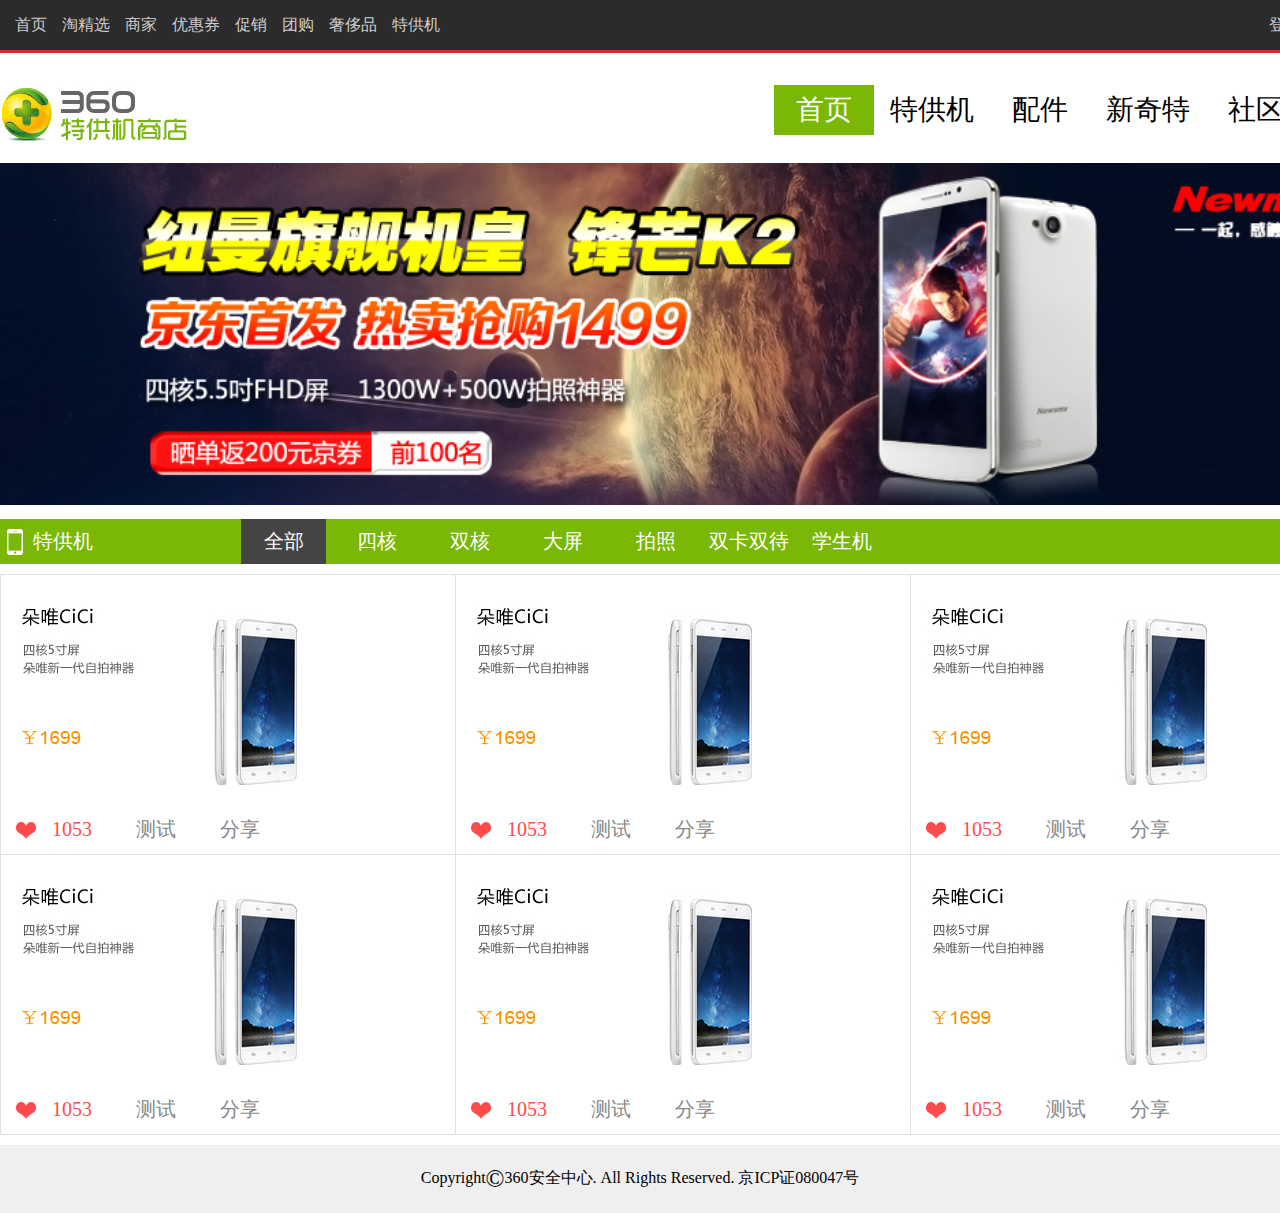
<file: show/360/index.html>
<!DOCTYPE html>
<html>
<head>
	<meta charset="utf-8">
	<title>360</title>
	<link rel="stylesheet" type="text/css" href="index.css">
</head>
<body>
	<!-- top start -->
	<div id="top">
		<div id="top_main">
			<div class="top_left">
				<ul>
					<li>首页</li>
					<li>淘精选</li>
					<li>商家</li>
					<li>优惠券</li>
					<li>促销</li>
					<li>团购</li>
					<li>奢侈品</li>
					<li>特供机</li>
				</ul>				
			</div>
			<div class="top_right">
				<ul>
					<li>注册</li>
					<li id="solid">|</li>
					<li>登录</li>
				</ul>
			</div>
		</div>
	</div>
	<!-- top end -->

	<!-- main start -->
	<div id="main">
		<!-- main logo -->
		<div class="main_first">
			<div class="main_logo">
				<img src="./images/t019a512.jpg">
			</div>
			<div class="main_nav">
				<ul>
					<li id="main_nav_first"><a href="">首页</a></li>
					<li><a href="">特供机</a></li>
					<li><a href="">配件</a></li>
					<li><a href="">新奇特</a></li>
					<li><a href="">社区</a></li>
				</ul>
			</div>
		</div>

		<!-- main img -->
		<div class="main_adv">
			<img src="./images/t01d6d7a.jpg">
		</div>

		<!-- main cate -->
		<div class="main_cate_top">
			<div class="main_cate_tgj">
				<span>特供机</span>
				<ul>
					<li class="main_cate_first"><a href="">全部</a></li>
					<li><a href="">四核</a></li>
					<li><a href="">双核</a></li>
					<li><a href="">大屏</a></li>
					<li><a href="">拍照</a></li>
					<li><a href="">双卡双待</a></li>
					<li><a href="">学生机</a></li>
				</ul>
				<div class="clear"></div>
			</div>

			<div class="main_cate_goods">
				<table >
					<tr>
						<td>
							<div class="item">
								<div class="item_img">
									<img src="./images/t01bf3a7.jpg">
								</div>
								<div class="item_money">
									<span class="money">1053</span>
									<span>测试</span>
									<span>分享</span>
								</div>
							</div>
						</td>
						<td>
							<div class="item">
								<div class="item_img">
									<img src="./images/t01bf3a7.jpg">
								</div>
								<div class="item_money">
									<span class="money">1053</span>
									<span>测试</span>
									<span>分享</span>
								</div>
							</div>
						</td>
						<td>
							<div class="item">
								<div class="item_img">
									<img src="./images/t01bf3a7.jpg">
								</div>
								<div class="item_money">
									<span class="money">1053</span>
									<span>测试</span>
									<span>分享</span>
								</div>
							</div>
						</td>
					</tr>
					<tr>
						<td>
							<div class="item">
								<div class="item_img">
									<img src="./images/t01bf3a7.jpg">
								</div>
								<div class="item_money">
									<span class="money">1053</span>
									<span>测试</span>
									<span>分享</span>
								</div>
							</div>
						</td>
						<td>
							<div class="item">
								<div class="item_img">
									<img src="./images/t01bf3a7.jpg">
								</div>
								<div class="item_money">
									<span class="money">1053</span>
									<span>测试</span>
									<span>分享</span>
								</div>
							</div>
						</td>
						<td>
							<div class="item">
								<div class="item_img">
									<img src="./images/t01bf3a7.jpg">
								</div>
								<div class="item_money">
									<span class="money">1053</span>
									<span>测试</span>
									<span>分享</span>
								</div>
							</div>
						</td>
					</tr>
				</table>
			</div>
			
		</div>
	</div>
	<!-- main end -->

	<!-- footer start -->
	<div id="footer">
		<p>Copyright<span>&copy;</span>360安全中心. All Rights Reserved. 京ICP证080047号</p>
	</div>
	<!-- footer end -->

</body>
</html>
</file>
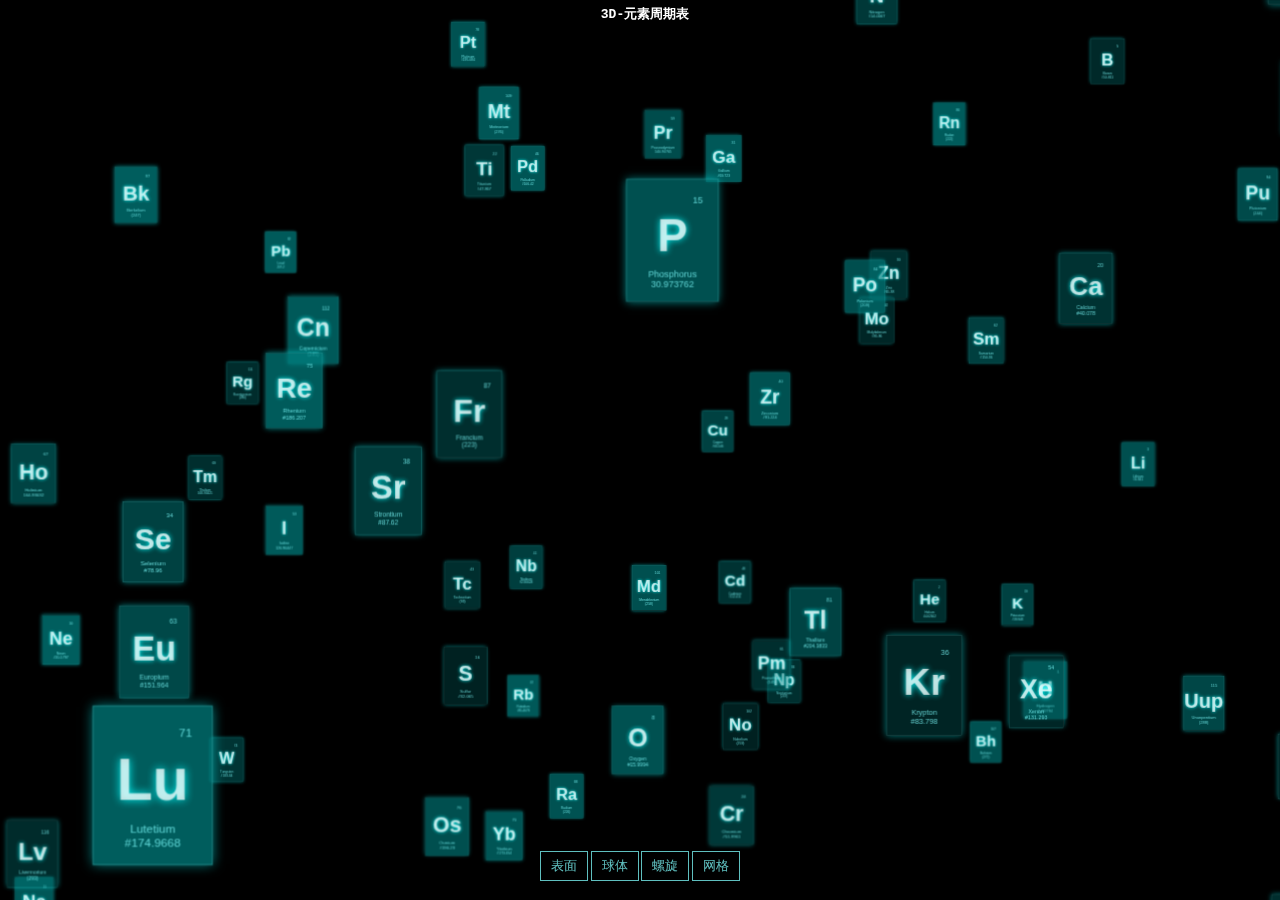
<file: show/3D_Animation/index.html>
<!DOCTYPE html>
<html>
<head>
<meta charset="utf-8">
<meta name="viewport" content="width=device-width, user-scalable=no, minimum-scale=1.0, maximum-scale=1.0">
<title>3D-元素周期表</title>
<style>
html, body {
	height: 100%;
}

body {
	background-color: #000000;
	margin: 0;
	font-family: Helvetica, sans-serif;;
	overflow: hidden;
}

a {
	color: #ffffff;
}

#info {
	position: absolute;
	width: 100%;
	color: #ffffff;
	padding: 5px;
	font-family: Monospace;
	font-size: 13px;
	font-weight: bold;
	text-align: center;
	z-index: 1;
}

#menu {
	position: absolute;
	bottom: 20px;
	width: 100%;
	text-align: center;
	font-family: verdana,Tahoma,Arial,Hei,"Microsoft Yahei",SimHei;
}

.element {
	width: 120px;
	height: 160px;
	box-shadow: 0px 0px 12px rgba(0,255,255,0.5);
	border: 1px solid rgba(127,255,255,0.25);
	text-align: center;
	cursor: default;
}

.element:hover {
	box-shadow: 0px 0px 12px rgba(0,255,255,0.75);
	border: 1px solid rgba(127,255,255,0.75);
}

	.element .number {
		position: absolute;
		top: 20px;
		right: 20px;
		font-size: 12px;
		color: rgba(127,255,255,0.75);
	}

	.element .symbol {
		position: absolute;
		top: 40px;
		left: 0px;
		right: 0px;
		font-size: 60px;
		font-weight: bold;
		color: rgba(255,255,255,0.75);
		text-shadow: 0 0 10px rgba(0,255,255,0.95);
	}

	.element .details {
		position: absolute;
		bottom: 15px;
		left: 0px;
		right: 0px;
		font-size: 12px;
		color: rgba(127,255,255,0.75);
	}

button {
	color: rgba(127,255,255,0.75);
	background: transparent;
	outline: 1px solid rgba(127,255,255,0.75);
	border: 0px;
	padding: 5px 10px;
	cursor: pointer;
}
button:hover {
	background-color: rgba(0,255,255,0.5);
}
button:active {
	color: #000000;
	background-color: rgba(0,255,255,0.75);
}
</style>
</head>
<body>
<script src="js/jquery-1.8.3.min.js" ></script>
<script src="js/three.min.js" ></script>
<script src="js/tween.min.js" ></script>
<script src="js/TrackballControls.js" ></script>
<script src="js/CSS3DRenderer.js" ></script>
<div id="container"></div>
<div id="info">3D-元素周期表</div>
<div id="menu">
<button id="table">表面</button>
<button id="sphere">球体</button>
<button id="helix">螺旋</button>
<button id="grid">网格</button>
</div>
<script>
</script>
<script>

var table = [
	"H", "Hydrogen", "1.00794", 1, 1,
	"He", "Helium", "4.002602", 18, 1,
	"Li", "Lithium", "#6.941", 1, 2,
	"Be", "Beryllium", "9.012182", 2, 2,
	"B", "Boron", "#10.811", 13, 2,
	"C", "Carbon", "#12.0107", 14, 2,
	"N", "Nitrogen", "#14.0067", 15, 2,
	"O", "Oxygen", "#15.9994", 16, 2,
	"F", "Fluorine", "18.9984032", 17, 2,
	"Ne", "Neon", "#20.1797", 18, 2,
	"Na", "Sodium", "22.98976...", 1, 3,
	"Mg", "Magnesium", "#24.305", 2, 3,
	"Al", "Aluminium", "26.9815386", 13, 3,
	"Si", "Silicon", "#28.0855", 14, 3,
	"P", "Phosphorus", "30.973762", 15, 3,
	"S", "Sulfur", "#32.065", 16, 3,
	"Cl", "Chlorine", "#35.453", 17, 3,
	"Ar", "Argon", "#39.948", 18, 3,
	"K", "Potassium", "#39.948", 1, 4,
	"Ca", "Calcium", "#40.078", 2, 4,
	"Sc", "Scandium", "44.955912", 3, 4,
	"Ti", "Titanium", "#47.867", 4, 4,
	"V", "Vanadium", "#50.9415", 5, 4,
	"Cr", "Chromium", "#51.9961", 6, 4,
	"Mn", "Manganese", "54.938045", 7, 4,
	"Fe", "Iron", "#55.845", 8, 4,
	"Co", "Cobalt", "58.933195", 9, 4,
	"Ni", "Nickel", "#58.6934", 10, 4,
	"Cu", "Copper", "#63.546", 11, 4,
	"Zn", "Zinc", "#65.38", 12, 4,
	"Ga", "Gallium", "#69.723", 13, 4,
	"Ge", "Germanium", "#72.63", 14, 4,
	"As", "Arsenic", "#74.9216", 15, 4,
	"Se", "Selenium", "#78.96", 16, 4,
	"Br", "Bromine", "#79.904", 17, 4,
	"Kr", "Krypton", "#83.798", 18, 4,
	"Rb", "Rubidium", "#85.4678", 1, 5,
	"Sr", "Strontium", "#87.62", 2, 5,
	"Y", "Yttrium", "88.90585", 3, 5,
	"Zr", "Zirconium", "#91.224", 4, 5,
	"Nb", "Niobium", "92.90628", 5, 5,
	"Mo", "Molybdenum", "#95.96", 6, 5,
	"Tc", "Technetium", "(98)", 7, 5,
	"Ru", "Ruthenium", "#101.07", 8, 5,
	"Rh", "Rhodium", "#102.9055", 9, 5,
	"Pd", "Palladium", "#106.42", 10, 5,
	"Ag", "Silver", "#107.8682", 11, 5,
	"Cd", "Cadmium", "#112.411", 12, 5,
	"In", "Indium", "#114.818", 13, 5,
	"Sn", "Tin", "#118.71", 14, 5,
	"Sb", "Antimony", "#121.76", 15, 5,
	"Te", "Tellurium", "127.6", 16, 5,
	"I", "Iodine", "126.90447", 17, 5,
	"Xe", "Xenon", "#131.293", 18, 5,
	"Cs", "Caesium", "#132.9054", 1, 6,
	"Ba", "Barium", "#132.9054", 2, 6,
	"La", "Lanthanum", "138.90547", 4, 9,
	"Ce", "Cerium", "#140.116", 5, 9,
	"Pr", "Praseodymium", "140.90765", 6, 9,
	"Nd", "Neodymium", "#144.242", 7, 9,
	"Pm", "Promethium", "(145)", 8, 9,
	"Sm", "Samarium", "#150.36", 9, 9,
	"Eu", "Europium", "#151.964", 10, 9,
	"Gd", "Gadolinium", "#157.25", 11, 9,
	"Tb", "Terbium", "158.92535", 12, 9,
	"Dy", "Dysprosium", "162.5", 13, 9,
	"Ho", "Holmium", "164.93032", 14, 9,
	"Er", "Erbium", "#167.259", 15, 9,
	"Tm", "Thulium", "168.93421", 16, 9,
	"Yb", "Ytterbium", "#173.054", 17, 9,
	"Lu", "Lutetium", "#174.9668", 18, 9,
	"Hf", "Hafnium", "#178.49", 4, 6,
	"Ta", "Tantalum", "180.94788", 5, 6,
	"W", "Tungsten", "#183.84", 6, 6,
	"Re", "Rhenium", "#186.207", 7, 6,
	"Os", "Osmium", "#190.23", 8, 6,
	"Ir", "Iridium", "#192.217", 9, 6,
	"Pt", "Platinum", "#195.084", 10, 6,
	"Au", "Gold", "196.966569", 11, 6,
	"Hg", "Mercury", "#200.59", 12, 6,
	"Tl", "Thallium", "#204.3833", 13, 6,
	"Pb", "Lead", "207.2", 14, 6,
	"Bi", "Bismuth", "#208.9804", 15, 6,
	"Po", "Polonium", "(209)", 16, 6,
	"At", "Astatine", "(210)", 17, 6,
	"Rn", "Radon", "(222)", 18, 6,
	"Fr", "Francium", "(223)", 1, 7,
	"Ra", "Radium", "(226)", 2, 7,
	"Ac", "Actinium", "(227)", 4, 10,
	"Th", "Thorium", "232.03806", 5, 10,
	"Pa", "Protactinium", "#231.0588", 6, 10,
	"U", "Uranium", "238.02891", 7, 10,
	"Np", "Neptunium", "(237)", 8, 10,
	"Pu", "Plutonium", "(244)", 9, 10,
	"Am", "Americium", "(243)", 10, 10,
	"Cm", "Curium", "(247)", 11, 10,
	"Bk", "Berkelium", "(247)", 12, 10,
	"Cf", "Californium", "(251)", 13, 10,
	"Es", "Einstenium", "(252)", 14, 10,
	"Fm", "Fermium", "(257)", 15, 10,
	"Md", "Mendelevium", "(258)", 16, 10,
	"No", "Nobelium", "(259)", 17, 10,
	"Lr", "Lawrencium", "(262)", 18, 10,
	"Rf", "Rutherfordium", "(267)", 4, 7,
	"Db", "Dubnium", "(268)", 5, 7,
	"Sg", "Seaborgium", "(271)", 6, 7,
	"Bh", "Bohrium", "(272)", 7, 7,
	"Hs", "Hassium", "(270)", 8, 7,
	"Mt", "Meitnerium", "(276)", 9, 7,
	"Ds", "Darmstadium", "(281)", 10, 7,
	"Rg", "Roentgenium", "(280)", 11, 7,
	"Cn", "Copernicium", "(285)", 12, 7,
	"Uut", "Unutrium", "(284)", 13, 7,
	"Fl", "Flerovium", "(289)", 14, 7,
	"Uup", "Ununpentium", "(288)", 15, 7,
	"Lv", "Livermorium", "(293)", 16, 7,
	"Uus", "Ununseptium", "(294)", 17, 7,
	"Uuo", "Ununoctium", "(294)", 18, 7
];

var camera, scene, renderer;
var controls;

var objects = [];
var targets = { table: [], sphere: [], helix: [], grid: [] };

init();
animate();

function init() {

	camera = new THREE.PerspectiveCamera( 40, window.innerWidth / window.innerHeight, 1, 10000 );
	camera.position.z = 3000;

	scene = new THREE.Scene();

	// table

	for ( var i = 0; i < table.length; i += 5 ) {

		var element = document.createElement( 'div' );
		element.className = 'element';
		element.style.backgroundColor = 'rgba(0,127,127,' + ( Math.random() * 0.5 + 0.25 ) + ')';

		var number = document.createElement( 'div' );
		number.className = 'number';
		number.textContent = (i/5) + 1;
		element.appendChild( number );

		var symbol = document.createElement( 'div' );
		
		// $('.symbol').onclick(function(){
		// 	alert('111');
		// });

		symbol.className = 'symbol';
		symbol.textContent = table[ i ];
		element.appendChild( symbol );

		var details = document.createElement( 'div' );
		details.className = 'details';
		details.innerHTML = table[ i + 1 ] + '<br>' + table[ i + 2 ];
		element.appendChild( details );

		var object = new THREE.CSS3DObject( element );
		object.position.x = Math.random() * 4000 - 2000;
		object.position.y = Math.random() * 4000 - 2000;
		object.position.z = Math.random() * 4000 - 2000;
		scene.add( object );

		objects.push( object );

		//

		var object = new THREE.Object3D();
		object.position.x = ( table[ i + 3 ] * 140 ) - 1330;
		object.position.y = - ( table[ i + 4 ] * 180 ) + 990;

		targets.table.push( object );

	}

	// sphere

	var vector = new THREE.Vector3();

	for ( var i = 0, l = objects.length; i < l; i ++ ) {

		var phi = Math.acos( -1 + ( 2 * i ) / l );
		var theta = Math.sqrt( l * Math.PI ) * phi;

		var object = new THREE.Object3D();

		object.position.x = 800 * Math.cos( theta ) * Math.sin( phi );
		object.position.y = 800 * Math.sin( theta ) * Math.sin( phi );
		object.position.z = 800 * Math.cos( phi );

		vector.copy( object.position ).multiplyScalar( 2 );

		object.lookAt( vector );

		targets.sphere.push( object );

	}

	// helix

	var vector = new THREE.Vector3();

	for ( var i = 0, l = objects.length; i < l; i ++ ) {

		var phi = i * 0.175 + Math.PI;

		var object = new THREE.Object3D();

		object.position.x = 900 * Math.sin( phi );
		object.position.y = - ( i * 8 ) + 450;
		object.position.z = 900 * Math.cos( phi );

		vector.x = object.position.x * 2;
		vector.y = object.position.y;
		vector.z = object.position.z * 2;

		object.lookAt( vector );

		targets.helix.push( object );

	}

	// grid

	for ( var i = 0; i < objects.length; i ++ ) {

		var object = new THREE.Object3D();

		object.position.x = ( ( i % 5 ) * 400 ) - 800;
		object.position.y = ( - ( Math.floor( i / 5 ) % 5 ) * 400 ) + 800;
		object.position.z = ( Math.floor( i / 25 ) ) * 1000 - 2000;

		targets.grid.push( object );

	}

	//

	renderer = new THREE.CSS3DRenderer();
	renderer.setSize( window.innerWidth, window.innerHeight );
	renderer.domElement.style.position = 'absolute';
	document.getElementById( 'container' ).appendChild( renderer.domElement );

	//

	controls = new THREE.TrackballControls( camera, renderer.domElement );
	controls.rotateSpeed = 0.5;
	controls.minDistance = 500;
	controls.maxDistance = 6000;
	controls.addEventListener( 'change', render );

	var button = document.getElementById( 'table' );
	button.addEventListener( 'click', function ( event ) {

		transform( targets.table, 2000 );

	}, false );

	var button = document.getElementById( 'sphere' );
	button.addEventListener( 'click', function ( event ) {

		transform( targets.sphere, 2000 );

	}, false );

	var button = document.getElementById( 'helix' );
	button.addEventListener( 'click', function ( event ) {

		transform( targets.helix, 2000 );

	}, false );

	var button = document.getElementById( 'grid' );
	button.addEventListener( 'click', function ( event ) {

		transform( targets.grid, 2000 );

	}, false );

	transform( targets.table, 5000 );

	//

	window.addEventListener( 'resize', onWindowResize, false );

}

function transform( targets, duration ) {

	TWEEN.removeAll();

	for ( var i = 0; i < objects.length; i ++ ) {

		var object = objects[ i ];
		var target = targets[ i ];

		new TWEEN.Tween( object.position )
			.to( { x: target.position.x, y: target.position.y, z: target.position.z }, Math.random() * duration + duration )
			.easing( TWEEN.Easing.Exponential.InOut )
			.start();

		new TWEEN.Tween( object.rotation )
			.to( { x: target.rotation.x, y: target.rotation.y, z: target.rotation.z }, Math.random() * duration + duration )
			.easing( TWEEN.Easing.Exponential.InOut )
			.start();

	}

	new TWEEN.Tween( this )
		.to( {}, duration * 2 )
		.onUpdate( render )
		.start();

}

function onWindowResize() {

	camera.aspect = window.innerWidth / window.innerHeight;
	camera.updateProjectionMatrix();

	renderer.setSize( window.innerWidth, window.innerHeight );

	render();

}

function animate() {

	requestAnimationFrame( animate );

	TWEEN.update();

	controls.update();

}

function render() {

	renderer.render( scene, camera );

}

</script>
</body>
</html>
</file>
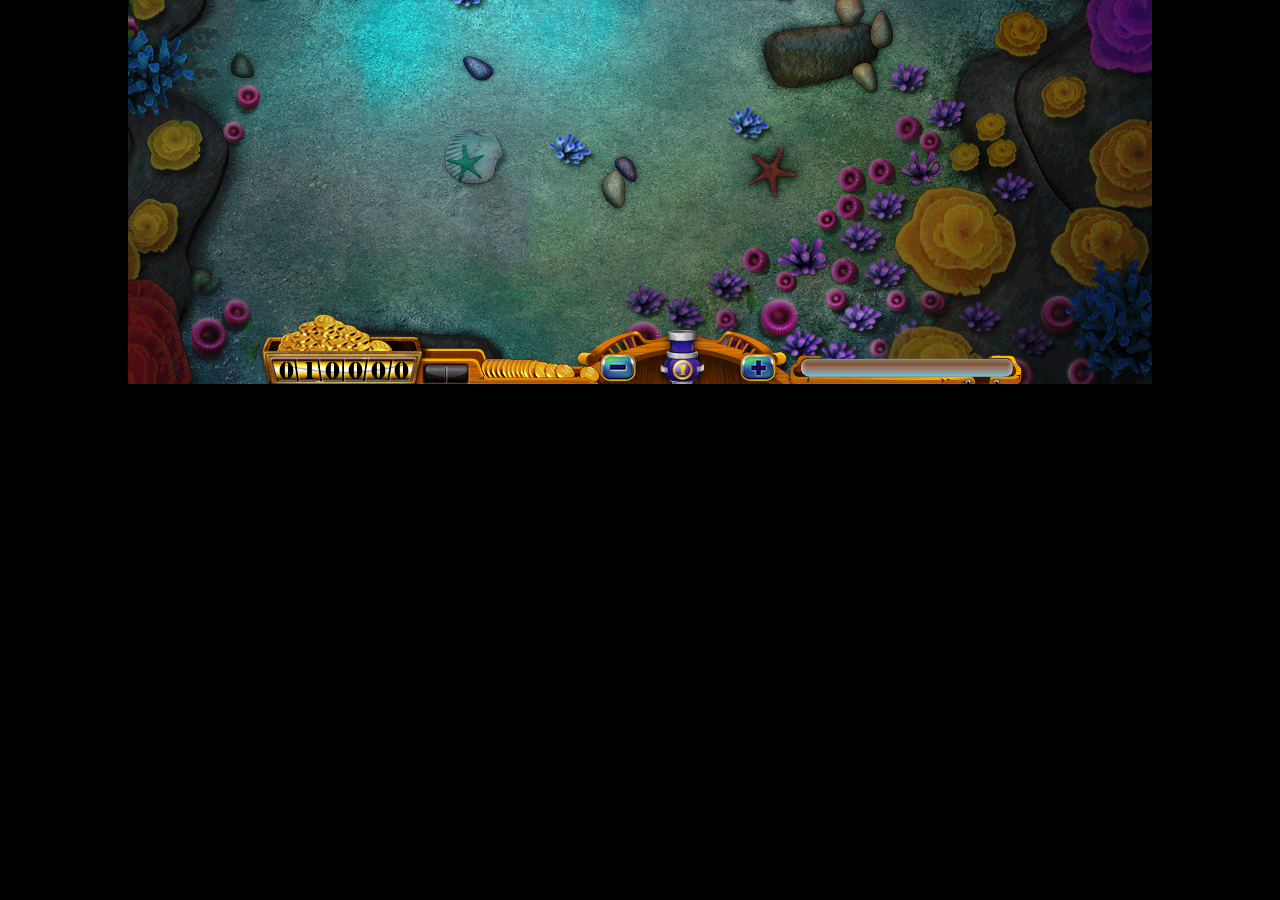
<file: show/HTML5网页捕鱼游戏/index.html>
<!doctype html>
<head>
<meta http-equiv="Content-Type" content="text/html; charset=utf-8" />
<meta name="apple-mobile-web-app-capable" content="yes" />
<meta name="apple-mobile-web-app-status-bar-style" content="black" />
<link rel="apple-touch-icon" href="images/icon.png"/>
<link rel="apple-touch-startup-image" href="images/icon.png" />

<style type="text/css">
body, div, canvas
{
    image-rendering: optimizeSpeed;
    -webkit-image-rendering: optimizeSpeed;
    -webkit-interpolation-mode: nearest-neighbor;
}
body{padding:0; margin:0;font-size:12px;background-color:#000;}
body, html{height: 100%;}
#outer{height:100%; overflow:hidden; position:relative; width:100%;}
#outer[id]{display:table; position:static;}
#middle{position:absolute; top:50%;} /* for ie only*/
#middle[id]{display:table-cell; vertical-align:middle; position:static;}
</style>

<title>Fish Joy in HTML5</title>

<script type="text/javascript" src="js/quark.base-1.0.0.alpha.min.js"></script>
<!--<script type="text/javascript" src="fishjoy.game.js"></script>-->
<script type="text/javascript" src="src/R.js"></script>
<script type="text/javascript" src="src/Utils.js"></script>
<script type="text/javascript" src="src/fishjoy.js"></script>
<script type="text/javascript" src="src/FishManager.js"></script>
<script type="text/javascript" src="src/FishGroup.js"></script>
<script type="text/javascript" src="src/views/Fish.js"></script>
<script type="text/javascript" src="src/views/Cannon.js"></script>
<script type="text/javascript" src="src/views/Bullet.js"></script>
<script type="text/javascript" src="src/views/Num.js"></script>
<script type="text/javascript" src="src/views/Player.js"></script>

</head>

<body>

<div id="outer">
	<div id="middle">
		<div id="container" style="position:relative;width:980px;height:545px;top:-50%;margin:0 auto;"></div>
		<div id="msg"></div>
	</div>
</div>
<div id="fps" style="position:absolute;top:0;left:0;color:#fff;"></div>

</body>

</html>
</file>
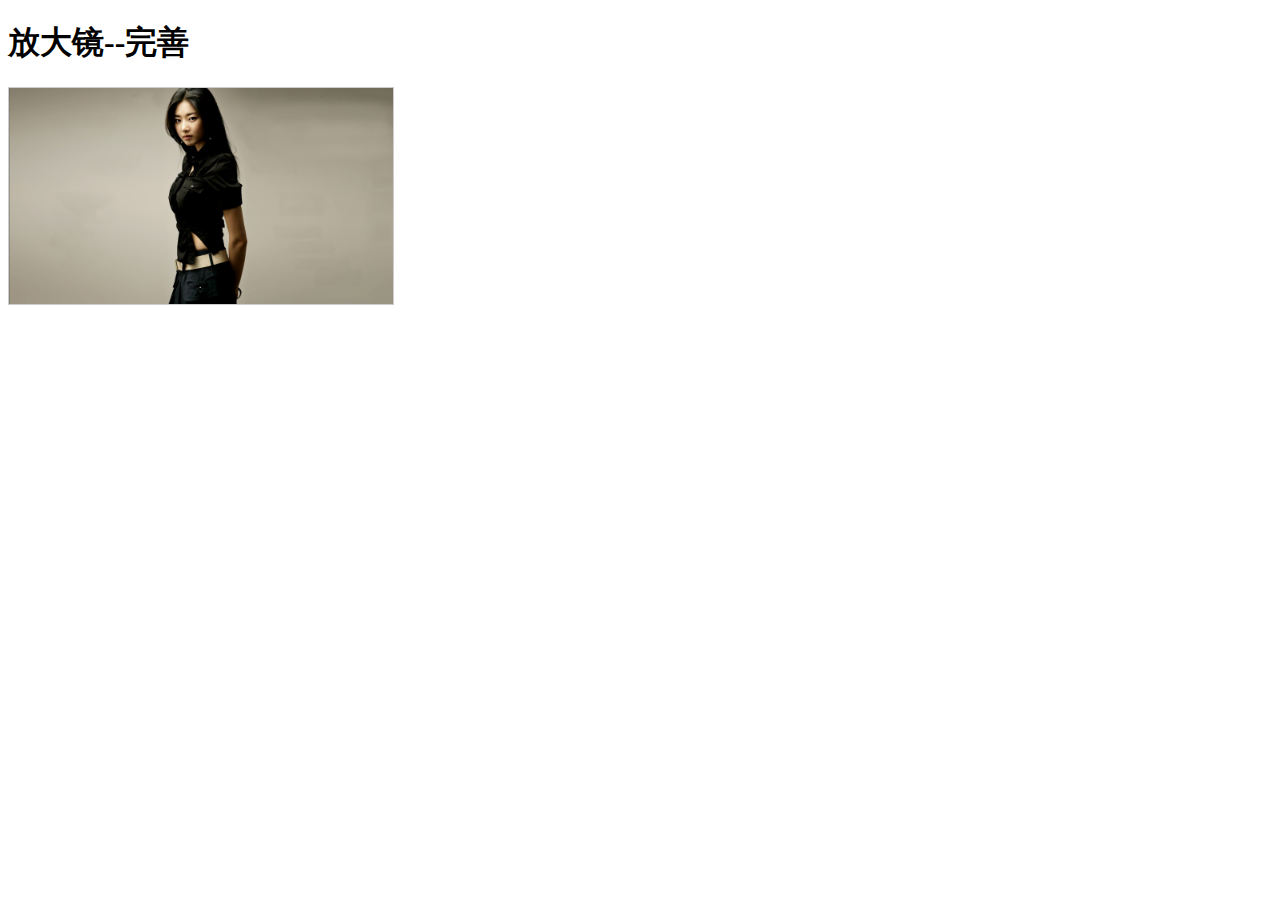
<file: show/放大镜/放大镜.html>
<!doctype html>
<html lang="en">
<head>
	<meta charset="UTF-8">
	<title>XML DOM</title>
	<script src='jquery-1.8.3.min.js'></script>	
	<style>
		#zoom{
			width:384px;
			height:216px;
			border:1px solid #ccc;
			position:relative;
		}
		
		#box{
			width:400px;
			height:400px;
			border:1px solid #ccc;
			overflow:hidden;
			position:absolute;
			display:none;
		}
		
		#zoombox{
			position:absolute;
			left:10px;
			top:10px;
			width:80px;
			height:80px;
			background-color:#fff;
			opacity:0.4;
			cursor:move;
			display:none;
		}
	</style>
		
</head>
<body>
	<h1>放大镜--完善</h1>
	<div id='zoom'>
		<img src='./images/Meinv001.jpg' width='384' height=216 id='img'>
		<div id="zoombox"></div>
	</div>
	<div id="box">
		<img src='./images/Meinv001.jpg'>
	</div>
</body>
	<script>
		$(document).ready(function(){

			$('#zoom').mouseenter(function(){

				$("#zoombox").show();
				$("#box").show();

				var left = $(this).offset().left;
				var top = $(this).offset().top;

				$("#box").offset({
					left:left+$("#zoom").outerWidth()+10,
					top:top
				});

				$(this).mousemove(function(en){
					var x = en.pageX - left;
					var y = en.pageY - top;

					$("#zoombox").css('left',Math.min(Math.max((x-40),0),304)+'px').css('top', Math.min(Math.max((y-40),0),136)+'px');

					$("#box").scrollLeft((x-40)*5).scrollTop((y-40)*5);
				});
			}).mouseleave(function(){
				$("#zoombox").hide();
				$("#box").hide();
			});
		
			
	})
	</script>
	
</html>
</file>
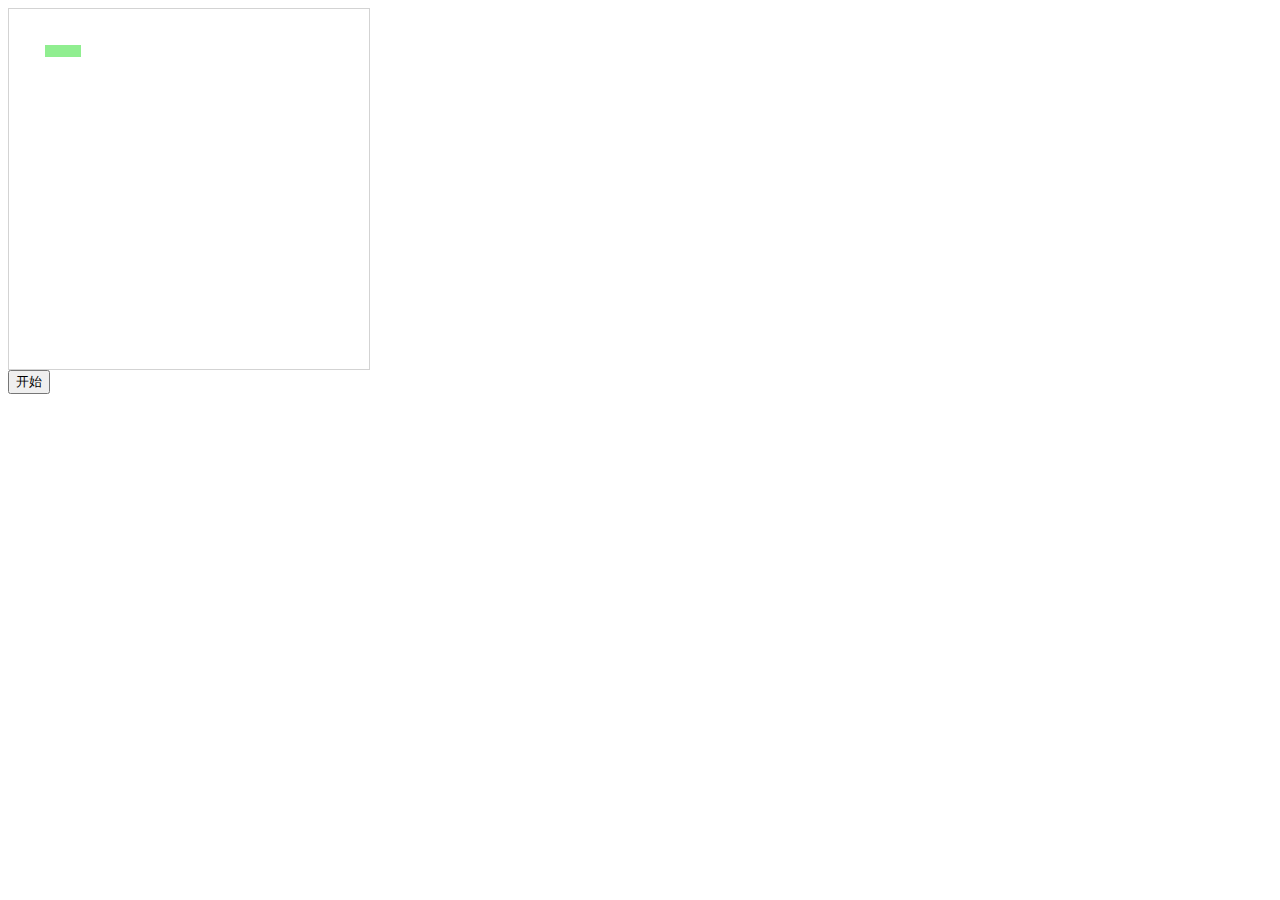
<file: show/贪吃蛇/test.html>
<!DOCTYPE html>
<html>
    <head>
        <meta http-equiv="content-type" content="text/html; charset=utf-8">
        <title>Index</title>
        <script src="./jquery-1.7.2.min.js"></script>
        <style type="text/css">
            #map table{border-collapse:collapse;border:1px solid lightgray;}
            #map table td{width:10px;height:10px;}
            .snake{background:lightgreen;}
            .food{background:pink;}
        </style>
    </head>
    <body>
        <div id="map"></div>
        <button>开始</button>
    </body>
    <script>
        var size = 30;                           //地图尺寸
        var snake = [];                          //小蛇
        var x=0;y=1;                             //初始运动方向
        var speed = 30;                          //默认速度
        var mask = true;                         //优化按键
        var timmer;                              //定时器
        var pos;                                 //食物位置

        //加载
        $(function(){
            init(size);
        });

        $('button').click(function(){
            move();
            food();
        });

        //按键改变方向
        $(document).keydown(function(e){
            switch(e.keyCode){
                case 37:
                    //left
                    if(y != 1 && mask)
                    x=0,y=-1,mask=false;
                    break;
                case 38:
                    //up
                    if(x != 1 && mask)
                    x=-1,y=0,mask=false;
                    break;
                case 39:
                    //right
                    if(y != -1 && mask)
                    x=0,y=1,mask=false;
                    break;
                case 40:
                    //down
                    if(x != -1 && mask)
                    x=1,y=0,mask=false;
                    break;
            }
        });

        //构建地图
        function init(size){
            var arr = [];
            arr.push('<table>');
            for(var i=0;i<size;i++){
                arr.push('<tr>')
                for(var j=0;j<size;j++){
                    arr.push('<td id="box_'+i+'_'+j+'"></td>');
                }
                arr.push('</tr>')
            }
            arr.push('</table>');
            //将表格插入到DOM中
            $('#map').append(arr.join(''));

            //初始化小蛇
            for(var i=0;i<3;i++){
                snake.push([3,3+i]);
            }
            draw();
        }

        //给小蛇上色
        function draw(){
            $('td').removeClass('snake');
            for(var i=0;i<snake.length;i++){
                $('#box_'+snake[i][0]+'_'+snake[i][1]).addClass('snake');
            }
        }

        //小蛇移动
        function move(){
            timmer = setInterval(function(){
                //计算出最新的一个位置
                var row = snake[snake.length-1][0] + x;
                var col = snake[snake.length-1][1] + y;
                var head = [row,col];

                //检测小蛇吃屎
                if(pos[0] == row && pos[1] == col){
                     $('#box_'+row+'_'+col).removeClass('food');
                     food();
                }else{
                    //弹出最后第一个
                    snake.shift();
                }

                //检测小蛇自己
                for(var i in snake){
                    if(snake[i][0] == row && snake[i][1] == col) var eatself = true;
                }

                //判断小蛇位置
                if(row < 0 || row >= size || col < 0 || col >= size || eatself){
                    clearInterval(timmer);
                    alert('亲！你咋想不开呢');
                }else{
                    
                    //弹出最后第一个
                    //snake.shift();   //判断吃屎的地方操作
                    //追加一个新的进去
                    snake.push(head);
                    //重新绘图
                    draw();
                }

                

                //确保小蛇运动后才能再次改变方向
                mask = true;
            },speed);
        }

        //随机产生食物
        function food(){
            var x = Math.floor(Math.random() * size);
            var y = Math.floor(Math.random() * size);

            //判断食物是否在小蛇身上
            var mask;
            for(var i in snake){
                if(snake[i][0] == x && snake[i][1] ==y) mask = true;
            }

            //如果食物在小蛇身上，重新产生食物
            if(mask){
                food();
            }else{
                pos = [x,y];
                $('#box_'+x+'_'+y).addClass('food');
            }
        }

        

    </script>
</html>
</file>
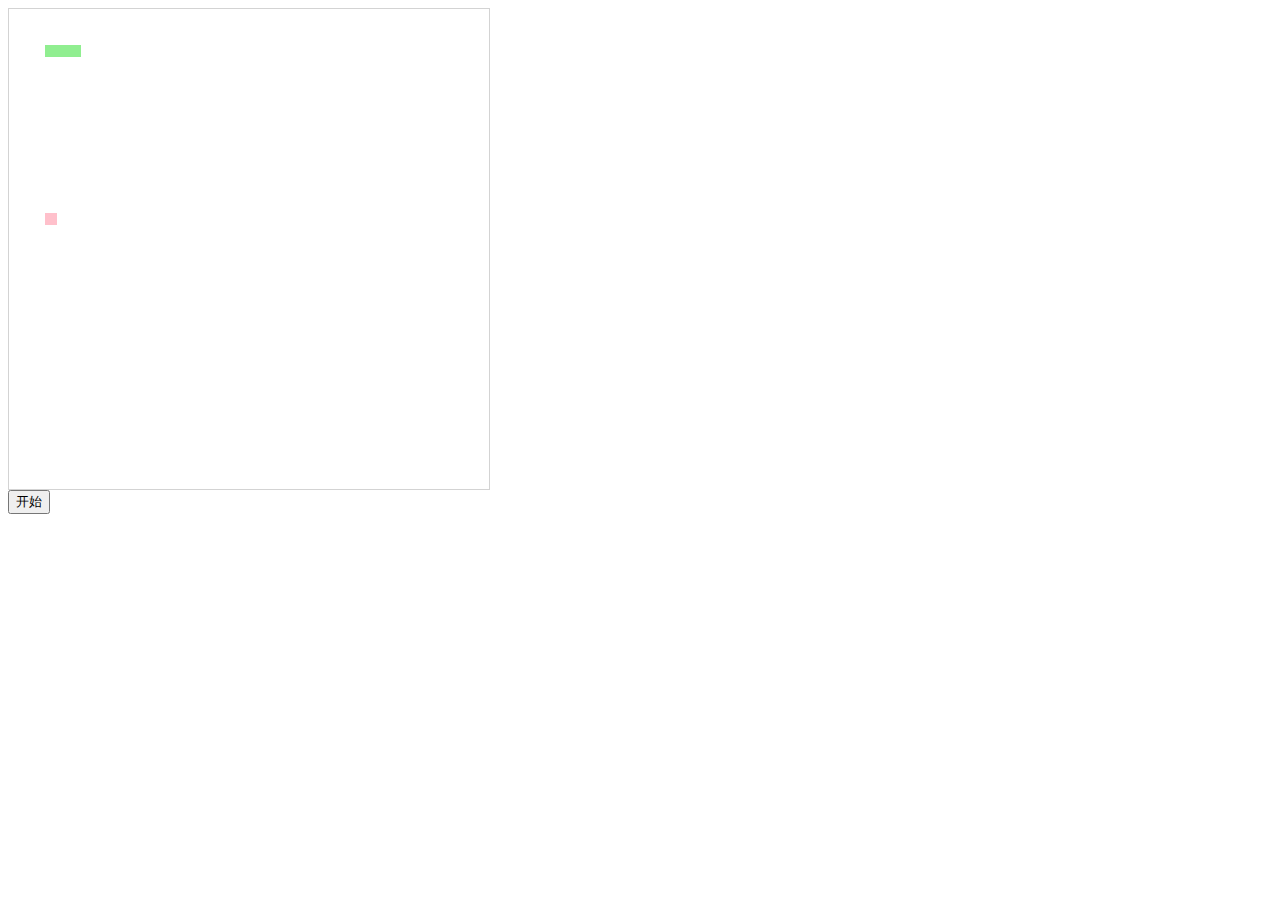
<file: show/贪吃蛇/贪吃蛇.html>
<!DOCTYPE html>
<html>
    <head>
        <meta http-equiv="content-type" content="text/html; charset=utf-8">
        <title>Index</title>
        <script src="./jquery-1.7.2.min.js"></script>
        <style>
        	#map table{border-collapse: collapse;border:1px solid lightgray;}
        	#map table td{width: 10px;height: 10px;}
        	.snake{background:lightgreen;}
        	.food{background:pink;}
        </style>
    </head>
    <body>
        <div id="map"></div>
        <button>开始</button>
    </body>
    <script>
    	var size = 40; 					//地图尺寸
    	var snake = [];					//小蛇
    	var x=0,y=1; 					//小蛇初始方向
    	var speed = 30;				//移动速度
    	var timmer;						//定时器
    	var mask = true; 				//用于优化，避免倒车吃自己
    	var pos;						//食物位置


    	//相关事件
    	$(function(){
    		init(size);
    		food();
    	});

    	$("button").one('click',function(){
    		start();
    	});

    	//检测键盘
    	$(document).keydown(function(e){
    		switch(e.keyCode){
    			case 37:
    				//左
    				if(y != 1 && mask)
    				x = 0 , y = -1 ,mask = false;
    				break;
    			case 38:
    				//上
    				if(x != 1 && mask)
    				x = -1 , y = 0 ,mask = false;
    				break;
    			case 39:
    				//右  
    				if(y != -1 && mask)
    				x = 0 , y = 1 ,mask = false;
    				break;
    			case 40:
    				//下
    				if(x != -1 && mask)
    				x = 1 , y = 0 ,mask = false;
    				break;
    		}
    	});


    	//初始化
    	function init(size){
    		var arr = [];
    		arr.push('<table>');
    		for(var i=0;i<size;i++){
    			arr.push('<tr>');
    			for(var j=0;j<size;j++){
    				arr.push('<td id="box_'+i+'_'+j+'"></td>');
    			}
    			arr.push('</tr>');
    		}
    		arr.push('</table>');
    		$("#map").html(arr.join(''));

    		//初始化小蛇 为3个长度
    		for(var k=0;k<3;k++){
    			snake[snake.length] = [3,k+3];
    		}
    		draw();
    	}


    	//给小蛇上色
    	function draw(){
    		$("td").removeClass('snake');
    		for(var i=0;i<snake.length;i++){
    			$("#box_"+snake[i][0]+"_"+snake[i][1]).addClass('snake');
    		}
    	}

    	//小蛇移动
    	function move(){
    		timmer = setInterval(function(){
    			var row = snake[snake.length-1][0] + x;
    			var col = snake[snake.length-1][1] + y;

    			//判断是否吃屎
    			if(pos[0] == row && pos[1] == col){
    				$("#box_"+row+"_"+col).removeClass('food');
    				food();
    			}else{
    				snake.shift();
    			}

    			//检测小蛇活动
    			for(var i in snake){
    				//判断是否吃了自己
    				if(snake[i][0] == row && snake[i][1] == col) {
    					var eatself = true;
    				}
    			}

    			//判断边界
    			if(row < 0 || row >= size || col < 0 || col >=size || eatself){
    				//超出边界
    				alert('亲!你咋想不开呢？');
    				clearInterval(timmer);
    			}else{
	    			snake.push([row,col]);
	    			draw();
    			}

    			//重置标记位
    			mask = true;

    		},speed);
    	}

    	//随机产生食物
    	function food(){
    		var x = Math.floor(Math.random() * size);
    		var y = Math.floor(Math.random() * size);

    		//判断食物是否在蛇身上
    		for(var i in snake){
    			if(snake[i][0] == x && snake[i][1] == y){
    				var mask = true;
    			}
    		}

    		if(mask){
    			food();
    		}else{
    			pos = [x,y];
    			$("#box_"+x+"_"+y).addClass('food');
    		}

    	}

    	//开始
    	function start(){
    		//draw();
    		move();
    	}
    	
    </script>
</html>
</file>
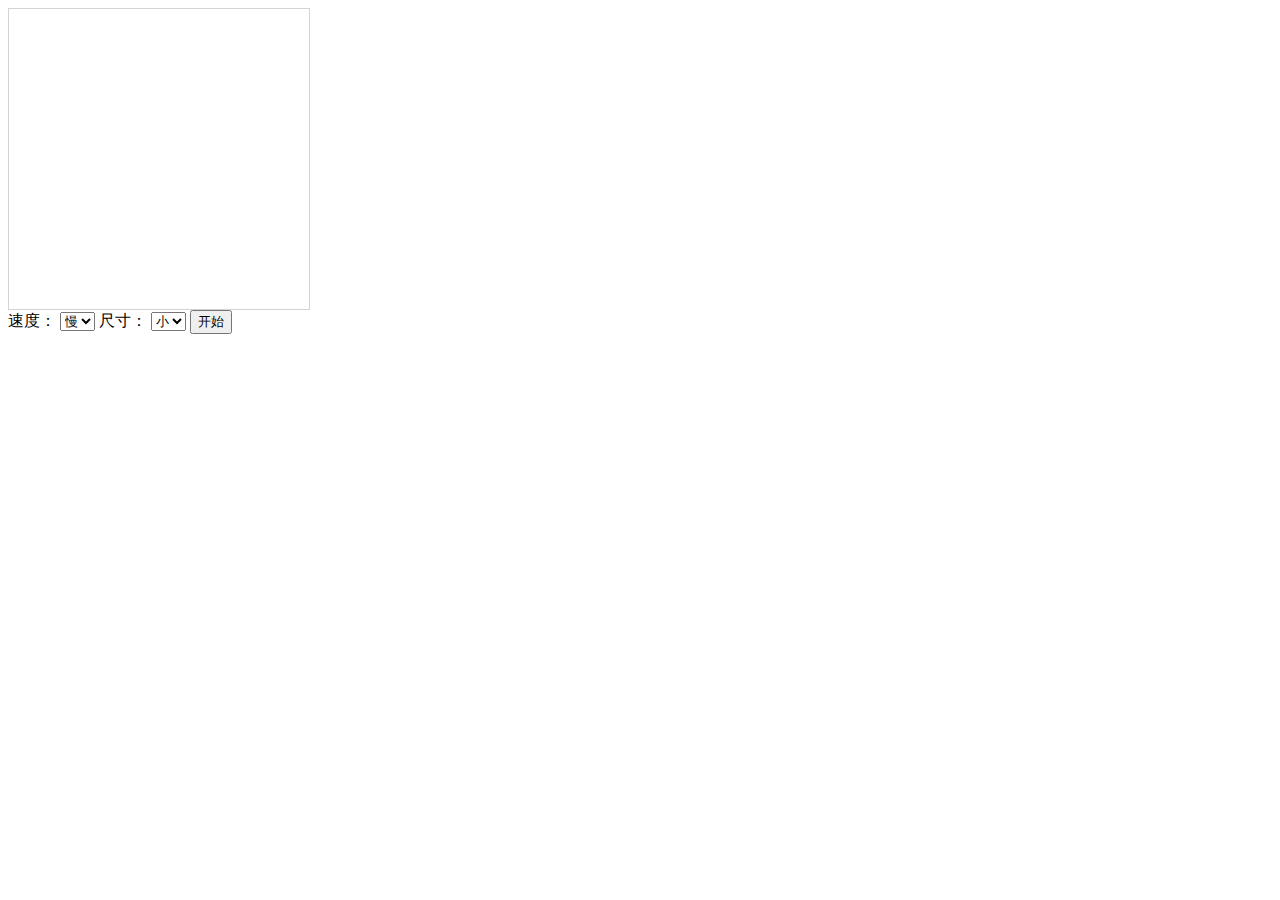
<file: show/贪吃蛇/贪吃蛇1.html>
<!DOCTYPE html>
<html>
    <head>
        <meta http-equiv="content-type" content="text/html; charset=utf-8">
        <title>Index</title>
        <script src="./jquery-1.7.2.min.js"></script>
        <style type="text/css">
            #map table{border-collapse: collapse;border:1px solid lightgray;}
            #map table td{width:10px;height:10px;}
            #map table .snake{background:lightgreen;}
            #map table .food{background:pink;}
        </style>
    </head>
    <body>
        <div id="map"></div>
        速度：
        <select id="speed">
            <option value="150">慢</option>
            <option value="100">中</option>
            <option value="50">快</option>
        </select>
        尺寸：
        <select id="size">
            <option value="25">小</option>
            <option value="40">中</option>
            <option value="50">大</option>
        </select>
        <button onclick="start(this)">开始</button>
    </body>
    <script>
        var size = 25;              //地图尺寸
        var x = 0,y=1;              //用于方向增量
        var arr = [];               //蛇
        var timmer;                 //结束游戏
        var foodpos;
        var rmlast = true;
        var speed ;
        var reset = true;

        //初始化小蛇
        for(var i=0;i<4;i++){
            arr[arr.length] = [3,i+2];
        }

        //打开页面自动加载
        window.onload = function(){
            init();
        }

        //键盘控制
        document.onkeydown = function(e){
            switch(e.keyCode){
                case 37:
                    if(y != 1){
                        document.title = '左';
                        x = 0;
                        y = -1;
                    }
                    break;
                case 38:
                    if(x != 1){
                        document.title = '上';
                        x = -1;
                        y = 0;
                    }
                    break;
                case 39:
                    if(y != -1){
                        document.title = '右';
                        x = 0;
                        y = 1;
                    }
                    break;
                case 40:
                    if(x != -1){
                        document.title = '下';
                        x = 1;
                        y = 0;
                    }
                    break;
            }
        }

        //初始化表格
        function init(){
            var map = document.getElementById('map');
            var table = [];
            table.push('<table>');
            for(var y=0; y<size;y++){
                table.push('<tr>');
                    for(var x=0;x<size;x++){
                        table.push('<td id="box_'+y+'_'+x+'"></td>');
                    }
                table.push('</tr>');
            }
            map.innerHTML = table.join("");
        }

        //画蛇
        function snake(){
            //准备一个数组
            $("td").removeClass('snake');
            
            for(var i=0;i<arr.length;i++){
                $("#box_"+arr[i][0]+"_"+arr[i][1]).addClass('snake');
            }
        }

        //移动
        function move(){
            timmer = setInterval(function(){
                //改变数组
                //移除掉最后一个
                var row = arr[arr.length-1][0];
                var col = arr[arr.length-1][1];
                row = row + x;
                col = col+ y;


                for(var i in arr){
                    //判断是否吃了自己
                    if(arr[i][0] == row && arr[i][1] == col){
                        var mask = true;
                    }

                    //判断吃屎
                    if(arr[i][0] == foodpos[0] && arr[i][1] == foodpos[1]){
                        //如果吃屎了，不删除最后一个
                        var td = document.getElementById('box_'+foodpos[0]+'_'+foodpos[1]);
                        td.className = '';
                        rmlast = false;
                        food();
                    }else{
                        rmlast = true;
                    }
                }
                
                if(rmlast) arr.shift();
                
                if(row >= size || row < 0 || col >= size || col < 0 || mask){
                    alert('亲！你咋想不开呢？');
                    clearInterval(timmer);
                }else{
                    arr.push([row,col]);
                    snake();
                }
            },speed);
        }

        //随机产生食物
        function food(){
            //个2随机数
            var x = Math.floor((Math.random()*size));
            var y = Math.floor((Math.random()*size));
            for(var i in arr){
                if(arr[i][0] == x && arr[i][1] == y){
                    var mask = true;
                }
            }

            if(mask){
                food();
            }else{
                foodpos = [x,y];
                var td = document.getElementById('box_'+x+'_'+y);
                td.className = 'food';
            }
        }

        function start(obj){
            if(reset){
                speed = document.getElementById('speed').value;
                size = document.getElementById('size').value;
                init();
                move();
                food();
                obj.innerHTML = '重置';
                reset = false;
            }else{
                location.reload();
            }
        }



    </script>
</html>
</file>
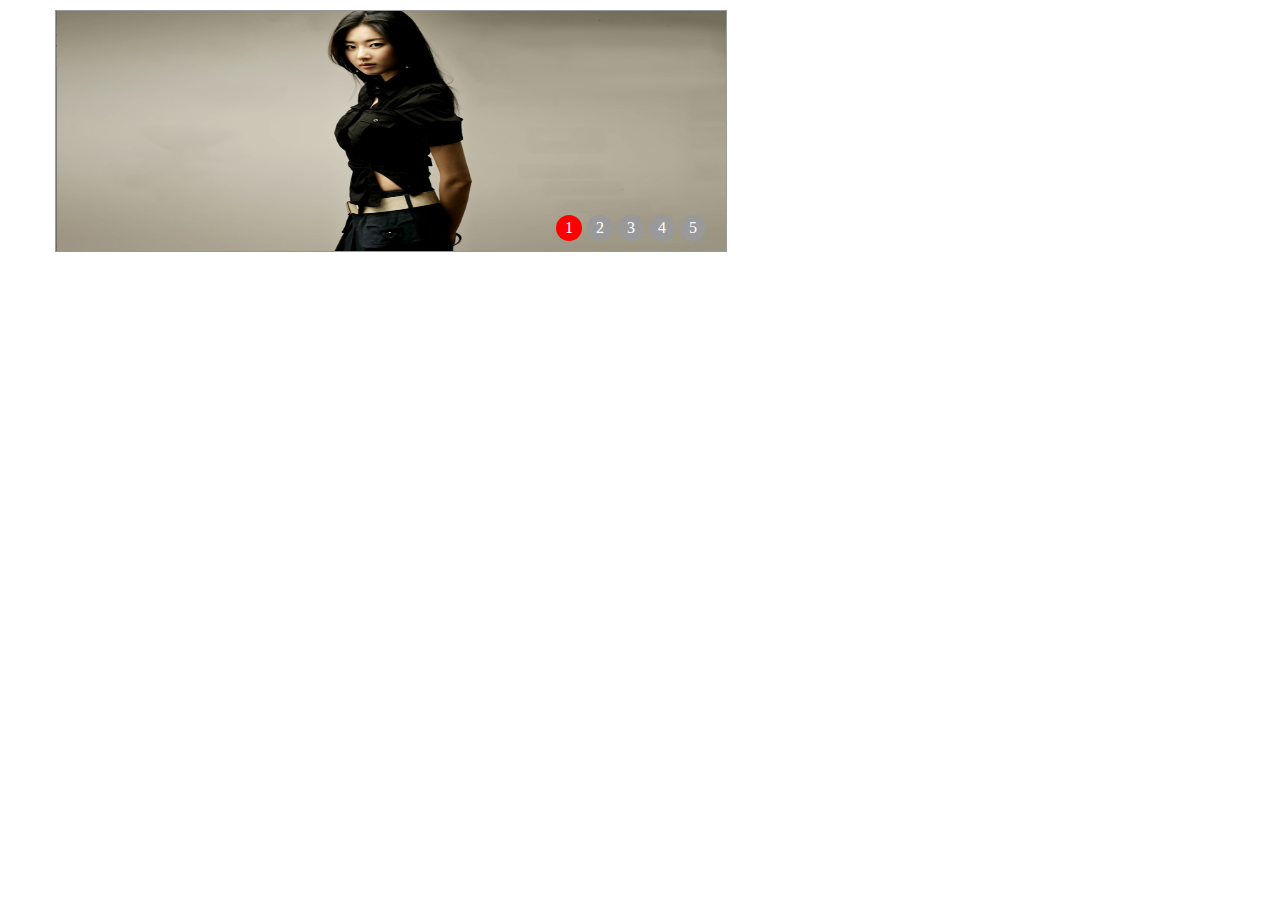
<file: show/轮播图/轮播图.html>
<!doctype html>
<html lang="en">
<head>
	<meta charset="UTF-8">
	<title>Document</title>
	<style>
		*{
			padding:0;
			margin:0;
		}
		ul{
			list-style:none;
		}		
		#banner{
			width:1170px;
			margin:10px auto;
		}
		/*轮播图*/
		#play{
			width:670px;
			height:240px;
			border:1px solid #999;
			position:relative;
		}
		
		#play a{
			display:none;
		}
		#play a.active{
			display:block;
		}
		#icon{
			position:absolute;
			bottom:10px;
			right:20px;
		}
		#icon li{
			float:left;
			width:26px;
			height:26px;
			background-color:#999;
			margin-left:5px;
			color:#fff;
			text-align:center;
			line-height:26px;
			border-radius:13px;
			cursor:pointer;
		}
		#icon li.active{
			background-color:red;
		}
		#play img{
			width:670px;
			height:240px;
		}
	</style>
</head>
<body>
	
	<div id="banner">
		<div id="play">
			<div id="playlist">
				<a href="#" class="active"><img src="./image/Meinv001.jpg"></a>
				<a href="#"><img src="./image/Meinv002.jpg"></a>
				<a href="#"><img src="./image/Meinv003.jpg"></a>
				<a href="#"><img src="./image/Meinv004.jpg"></a>
				<a href="#"><img src="./image/Meinv005.jpg"></a>
			</div>
		
			<div id="icon">
				<ul>
					<li class="active">1</li>
					<li>2</li>
					<li>3</li>
					<li>4</li>
					<li>5</li>
				</ul>
			</div>
		</div>
	</div>
	
	<script>
		//获取所有的图片
		var play = document.getElementById('play')
		var aList = play.getElementsByTagName('a');  //获取所有的a  
		var iconList = play.getElementsByTagName('li');		//获取所有的按钮
		
		//定义循环变量
		var m = 1;
		var timer = setInterval(runControl, 1000);
		//定义控制定时的函数
		function runControl(){
			if (m >= 5) {
				m = 0;
			}
			//调用 控制图标
			controlIcon(m);
			//调用 控制图片
			controlImg(m);
			m ++;
			
		}
		
		
		//定义 控制 控制图标 变化的函数
		function controlIcon(a){
			//所有变灰
			for (var i = 0; i < iconList.length; i ++) {
				iconList[i].className = "";
			}
			//当前变红
			iconList[a].className = "active";
		}
		
		//定义 控制图片变化的 函数
		function controlImg(a){
			//所有的隐藏
			for (var i = 0; i < aList.length; i ++) {
				aList[i].className = "";
			}
			//当前的显示
			aList[a].className = "active";
		}
		
		
		//鼠标滑动到轮播图上 ，定时停止
		play.onmouseover = function(){
			clearInterval(timer);			//停止定时
		}
		//鼠标移走 定义重启
		play.onmouseout = function(){
			timer = setInterval(runControl, 1000);
		}
		
		//给所有控制图标 li 绑定鼠标滑过事件
		for (var i = 0; i < iconList.length; i ++) {
			(function(i){
				iconList[i].onmouseover = function(){
					//当前图标变红
					controlIcon(i);
					//当前图片显示
					controlImg(i);
					//改变 m的值
					m = i + 1;
				}
			})(i)
		}
		//获取所有的li
		var lis = document.getElementById('nav').getElementsByTagName('li');
		//绑定 鼠标悬停事件  遍历
		for (var i = 0; i < lis.length; i ++) {
			lis[i].onmouseover = function(){
				this.style.backgroundColor = "red";
				//显示子菜单
				var uls = this.getElementsByTagName('ul');
				if (uls.length > 0) {
					uls[0].style.display = "block";
				}
			}
			lis[i].onmouseout = function(){
				this.style.backgroundColor = "";
				//隐藏 子菜单
				var uls = this.getElementsByTagName('ul');
				if (uls.length > 0) {
					uls[0].style.display = "none";
				}
			}
		}
		
		
	</script>
</body>
</html>
</file>
<file: show/360/index.css>
*{
	margin:0;
	padding: 0;
	list-style: none;
	text-decoration: none;
}

html { overflow-x: hidden; }

/* top start  */
#top{
	width:100%;
	height:50px;
	background: #2B2B2B;
	border-bottom:3px solid #D72D2E;
}

#top_main{
	width:1366px;
	height:50px;
	/*background: pink;*/
	margin:0 auto;
}

.top_left{
	width:800px;
	height:50px;
	/*background: red;*/
	float:left;
}

.top_left ul li{
	float: left;
	line-height: 50px;
	margin-left: 15px;
	color:#CFCFCF;
}

.top_left ul li:hover{
	color:#FF9900;
	cursor:pointer;
}

.top_right{
	width:500px;
	height:50px;
	/*background: green;*/
	float: right;
}

.top_right ul li{
	float:right;
	margin-left: 15px;
	line-height: 50px;
	color:#CFCFCF;
}

.top_right ul li:hover{
	cursor:pointer;
}

#solid{
	color:#CFCFCF;
}

#solid:hover{
	cursor:default;
	color:#CFCFCF;
}

/* top end  */


/* main start  */
#main{
	width:1366px;
	/*height:500px;*/
	/*background: yellow;*/
	margin:10px auto;
}

.main_first{
	height:100px;
	/*background: red;*/
}

.main_logo{
	height:100px;
	width:220px;
	/*background: pink;*/
	line-height: 100px;
	float:left;
}

.main_logo img{
	vertical-align: middle;
}

.main_nav{
	height:100px;
	width:600px;
	/*background: pink;*/
	float:right;
	
}

#main_nav_first a{
	color:white;
	background: #7BB707;
}


.main_nav ul{
	margin-top:22px;
}

.main_nav ul li{
	float:left;
	margin-left: 8px;
}

.main_nav ul li a{
	display: block;
	width:100px;
	height:50px;
	/*line-height: 50px;*/
	/*background: red;*/
	color:black;
	text-align: center;
	font:28px/50px 黑体;
}


.main_nav ul li a:hover{
	background: #7BB707;
	color:white;
}

.main_adv img{
	width:1366px;
}

.main_cate_top{
	margin-top:10px;
}

.main_cate_tgj{
	background: #7BB707;
}

.main_cate_tgj span{
	display:block;
	width:200px;
	height:45px;
	background:url(./images/t0165e4c.jpg) no-repeat;
	padding-left:33px;
	font:20px/45px 黑体;
	color:white;
	float:left;
}

.main_cate_tgj ul li{
	float:left;
	margin-left: 8px;
}

.main_cate_tgj ul li a{
	display: block;
	width:85px;
	height:45px;
	/*background: #444444;*/
	color:white;
	text-align: center;
	font:20px/45px 华文中宋;
}

.main_cate_first a{
	background: #444444;
}

.main_cate_tgj ul li a:hover{
	background: #444444;
}

.main_cate_goods table{
	/*border:1px solid red;*/
	width:1366px;
	border-collapse:collapse;
	margin-top: 10px;
}

.item_money span{
	display: inline-block;
	width:70px;
	height:50px;
	font:15px/50px 黑体;
	text-align: center;
	margin-left:10px;
	color:#888888;
	font-size:20px;
}

.item_money span:hover{
	color:white;
	background:#7BB707;
}

.main_cate_goods td{
	border:1px solid #E1E1E1;
}

.item_money .money{
	padding-left: 26px;
	color:#FF4B4B;
	background:url(./images/t01865ea.png) no-repeat 0 3px;
}

.item_money .money:hover{
	color:white;
	background:#FF4B4B url(./images/t01865ea.png) no-repeat 0 -43px;
}






.clear{
	clear:both;
}

/* main start  */

/* footer start  */
#footer{
	clear:both;
	width:100%;
	background: #EFEFEF;
	text-align: center;
}

#footer span{
	font-size:25px;
	vertical-align:middle;
}

#footer p{
	padding:20px 0;
}
/* footer start  */
</file>
